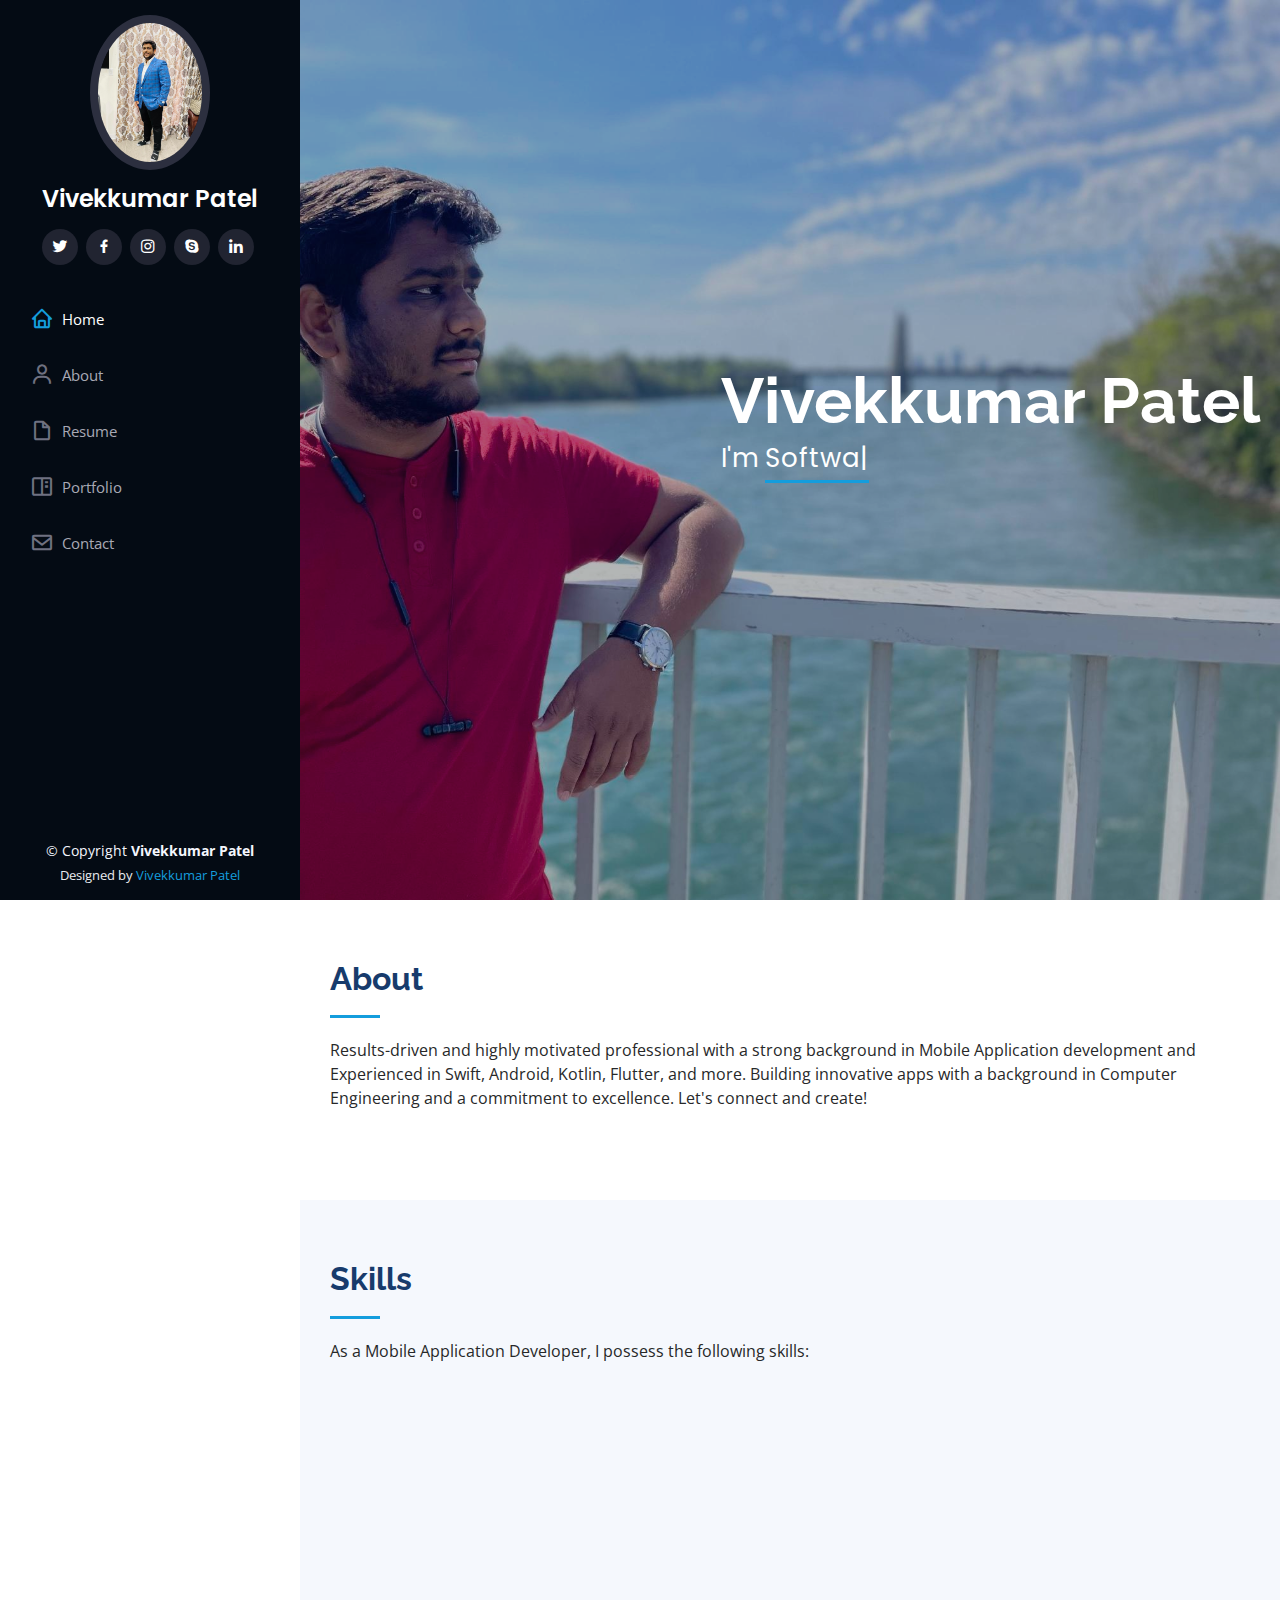
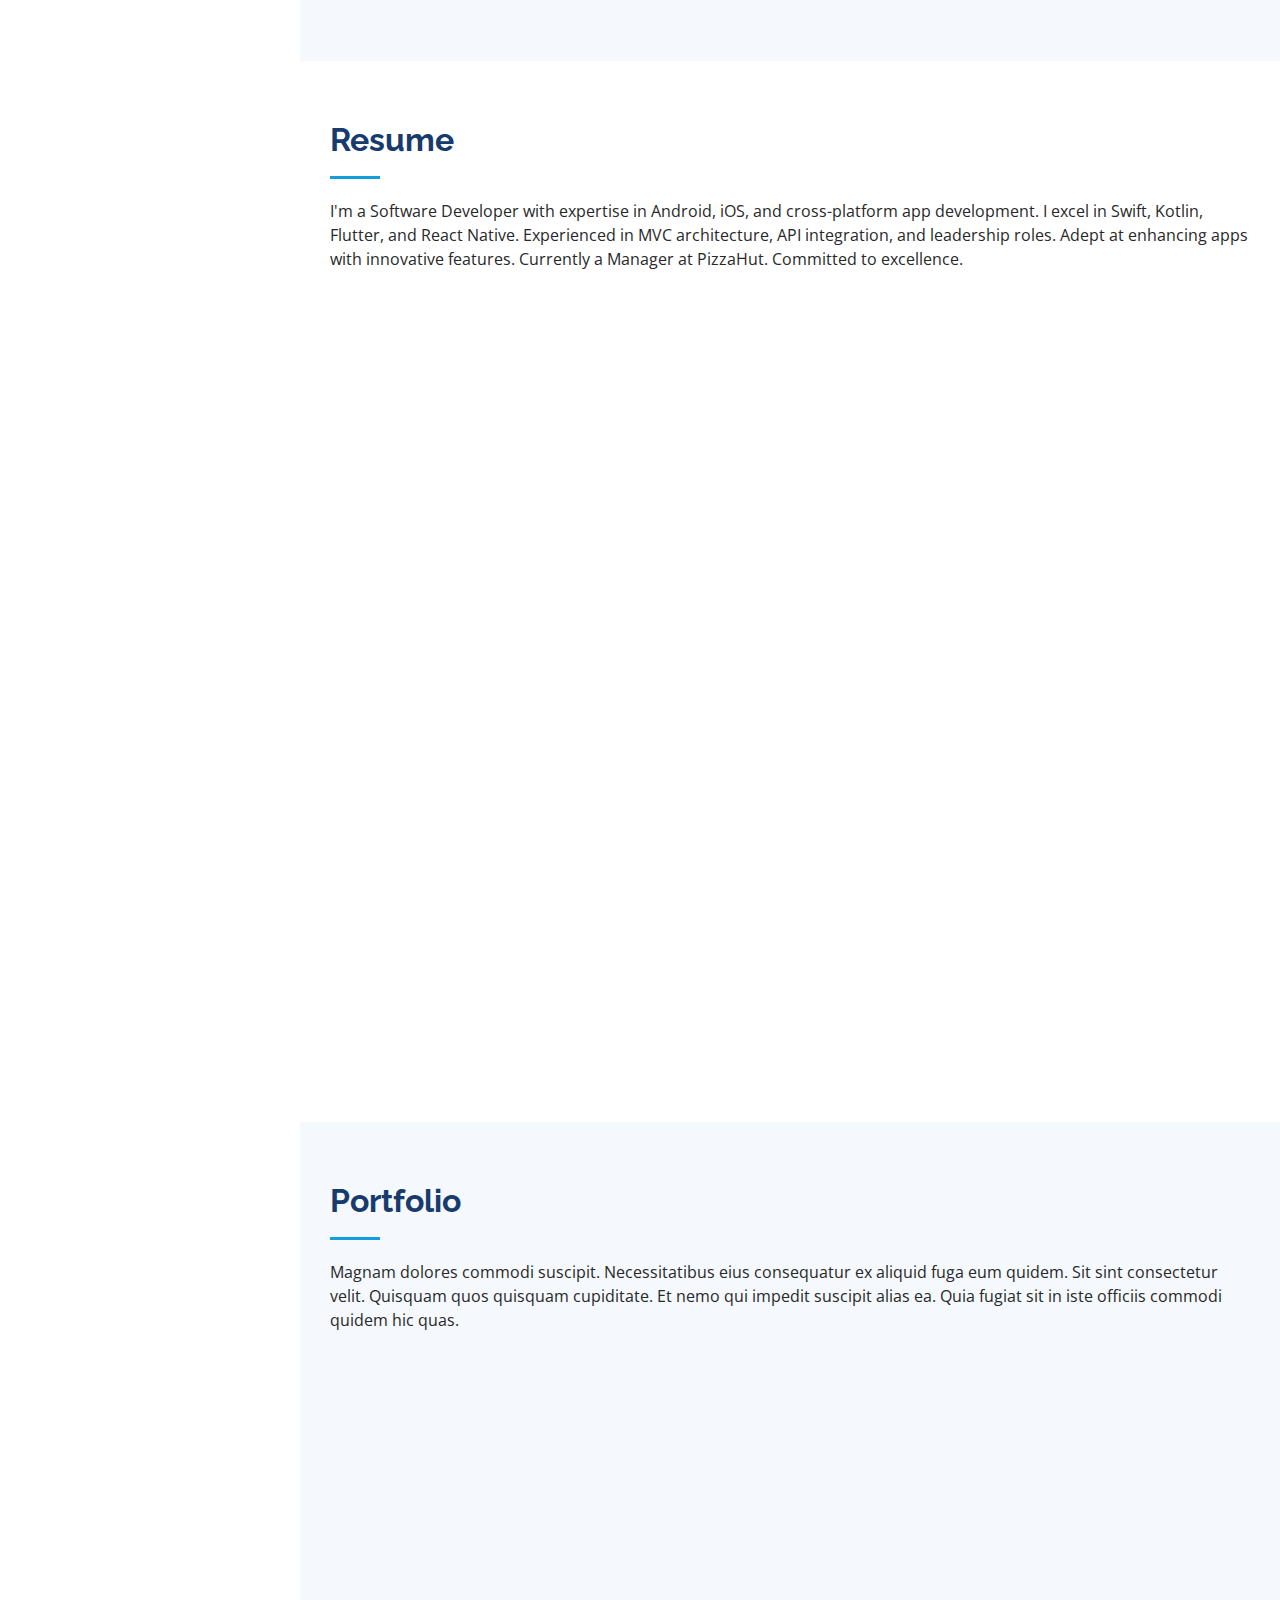
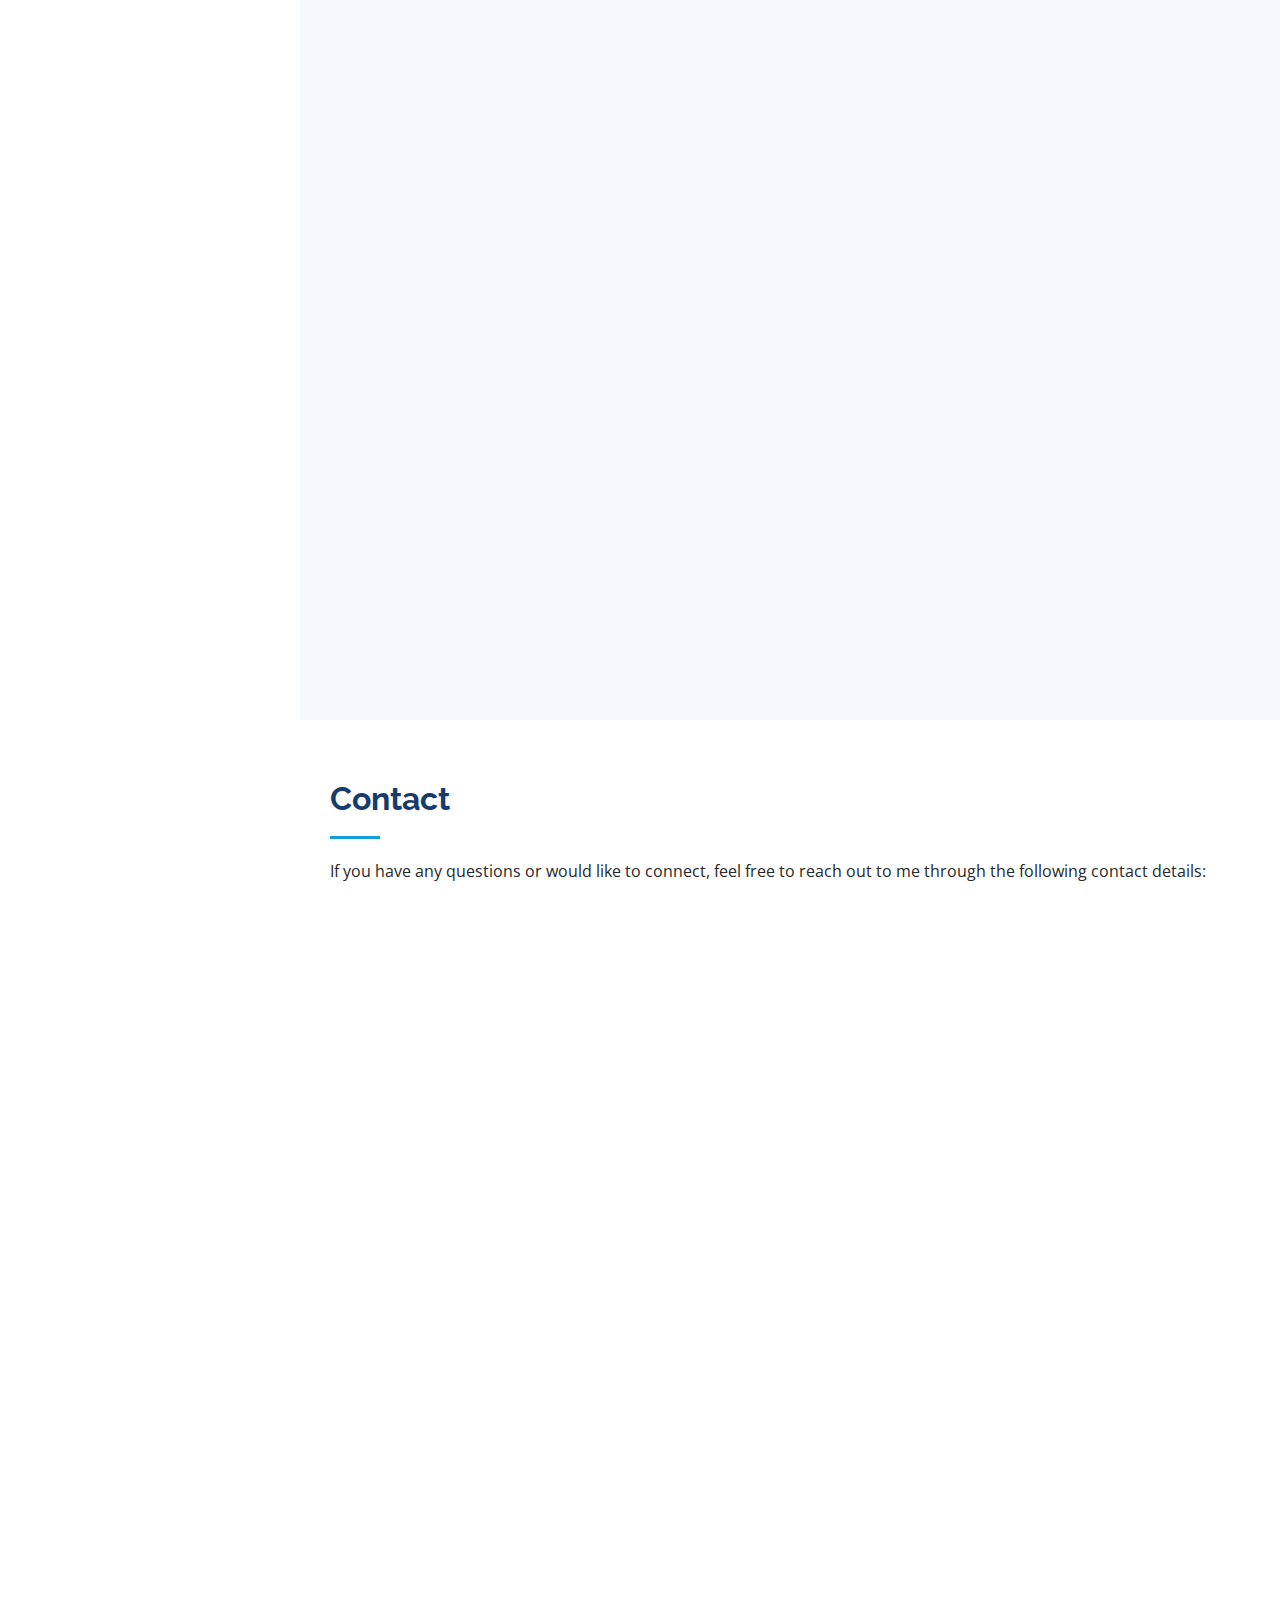
<file: index.html>
<!DOCTYPE html>
<html lang="en">

<head>
  <meta charset="utf-8">
  <meta content="width=device-width, initial-scale=1.0" name="viewport">

  <title>iPortfolio Bootstrap Template - Index</title>
  <meta content="" name="description">
  <meta content="" name="keywords">

  <!-- Favicons -->
  <link href="assets/img/favicon.png" rel="icon">
  <link href="assets/img/apple-touch-icon.png" rel="apple-touch-icon">

  <!-- Google Fonts -->
  <link href="https://fonts.googleapis.com/css?family=Open+Sans:300,300i,400,400i,600,600i,700,700i|Raleway:300,300i,400,400i,500,500i,600,600i,700,700i|Poppins:300,300i,400,400i,500,500i,600,600i,700,700i" rel="stylesheet">

  <!-- Vendor CSS Files -->
  <link href="assets/vendor/aos/aos.css" rel="stylesheet">
  <link href="assets/vendor/bootstrap/css/bootstrap.min.css" rel="stylesheet">
  <link href="assets/vendor/bootstrap-icons/bootstrap-icons.css" rel="stylesheet">
  <link href="assets/vendor/boxicons/css/boxicons.min.css" rel="stylesheet">
  <link href="assets/vendor/glightbox/css/glightbox.min.css" rel="stylesheet">
  <link href="assets/vendor/swiper/swiper-bundle.min.css" rel="stylesheet">

  <!-- Template Main CSS File -->
  <link href="assets/css/style.css" rel="stylesheet">

  <!-- =======================================================
  * Template Name: iPortfolio
  * Updated: Sep 18 2023 with Bootstrap v5.3.2
  * Template URL: https://bootstrapmade.com/iportfolio-bootstrap-portfolio-websites-template/
  * Author: BootstrapMade.com
  * License: https://bootstrapmade.com/license/
  ======================================================== -->
</head>

<body>

  <!-- ======= Mobile nav toggle button ======= -->
  <i class="bi bi-list mobile-nav-toggle d-xl-none"></i>

  <!-- ======= Header ======= -->
  <header id="header">
    <div class="d-flex flex-column">

      <div class="profile">
        <img src="assets/img/vivek3.png" alt="" class="img-fluid rounded-circle">
        <h1 class="text-light"><a href="index.html">Vivekkumar Patel</a></h1>
        <div class="social-links mt-3 text-center">
          <a href="https://twitter.com/V1V3K5P" class="twitter"><i class="bx bxl-twitter"></i></a>
          <a href="https://twitter.com/V1V3K5P" class="facebook"><i class="bx bxl-facebook"></i></a>
          <a href="https://www.instagram.com/viveksp369/?hl=en" class="instagram"><i class="bx bxl-instagram"></i></a>
          <a href="https://join.skype.com/invite/wqB1PpCxq51B" class="google-plus"><i class="bx bxl-skype"></i></a>
          <a href="https://www.linkedin.com/in/vivek-patel-3690/" class="linkedin"><i class="bx bxl-linkedin"></i></a>
        </div>
      </div>

      <nav id="navbar" class="nav-menu navbar">
        <ul>
          <li><a href="#hero" class="nav-link scrollto active"><i class="bx bx-home"></i> <span>Home</span></a></li>
          <li><a href="#about" class="nav-link scrollto"><i class="bx bx-user"></i> <span>About</span></a></li>
          <li><a href="#resume" class="nav-link scrollto"><i class="bx bx-file-blank"></i> <span>Resume</span></a></li>
          <li><a href="#portfolio" class="nav-link scrollto"><i class="bx bx-book-content"></i> <span>Portfolio</span></a></li>
          <li><a href="#contact" class="nav-link scrollto"><i class="bx bx-envelope"></i> <span>Contact</span></a></li>
        </ul>
      </nav><!-- .nav-menu -->
    </div>
  </header><!-- End Header -->

  <!-- ======= Hero Section ======= -->
  <section id="hero" class="d-flex flex-column justify-content-center align-items-end">
    <div class="hero-container" data-aos="fade-in" style="padding-right: 20px;">
      <h1>Vivekkumar Patel </h1>
      <p>I'm <span class="typed" data-typed-items="Software Developer"></span></p>
    </div>
  </section><!-- End Hero -->

  <main id="main">

    <!-- ======= About Section ======= -->
    <section id="about" class="about">
      <div class="container">

        <div class="section-title">
          <h2>About</h2>
          <p>Results-driven and highly motivated professional with a strong background in Mobile Application development and Experienced in Swift, Android, Kotlin, Flutter, and more. Building innovative apps with a background in Computer Engineering and a commitment to excellence. Let's connect and create!</p>
        </div>
      </div>
    </section><!-- End About Section -->

    

<!-- ======= Skills Section ======= -->
<section id="skills" class="skills section-bg">
  <div class="container">

    <div class="section-title">
      <h2>Skills</h2>
      <!-- Write something about skills -->
      <p>As a Mobile Application Developer, I possess the following skills:</p>
    </div>

    <div class="row skills-content">

      <div class="col-lg-6" data-aos="fade-up">

        <ul>
          <li>Swift</li>
          <li>Kotlin</li>
          <li>Android Development</li>
          <li>iOS Development</li>
          <li>Flutter</li>
          <li>Cross-Platform App Development (e.g., React Native)</li>
          <li>MVC Architecture</li>
          <li>Scrum Master</li>
        </ul>

      </div>

      <div class="col-lg-6" data-aos="fade-up">

        <ul>
          <li>Firebase</li>
          <li>HTML/CSS</li>
          <li>JavaScript</li>
          <li>Database Management</li>
          <li>API Integration</li>
          <li>Designing</li>
          <li>Google Map API</li>
          <!-- Add more skills as needed -->
        </ul>

      </div>
    </div>
  </div>
</section><!-- End Skills Section -->

    <!-- ======= Resume Section ======= -->
<section id="resume" class="resume">
  <div class="container">

    <div class="section-title">
      <h2>Resume</h2>
      <p>I'm a Software Developer with expertise in Android, iOS, and cross-platform app development. I excel in Swift, Kotlin, Flutter, and React Native. Experienced in MVC architecture, API integration, and leadership roles. Adept at enhancing apps with innovative features. Currently a Manager at PizzaHut. Committed to excellence.</p>
    </div>
    
    
    <div class="row">
      <div class="col-lg-6" data-aos="fade-up">
        <h3 class="resume-title">Summary</h3>
        <div class="resume-item pb-0">
          <h4>Vivekkumar Patel</h4>
          <!-- <p><em>Results-driven and highly motivated professional with a strong background in mobile application development. Experienced in Swift, Android, Kotlin, Flutter, and more. Building innovative apps with a commitment to excellence.</em></p> -->
          <p>Innovation-Driven: I am passionate about crafting innovative and user-centric mobile applications that make a difference. My work reflects a deep commitment to creating solutions that meet and exceed user expectations.</p>

            <p>Technical Excellence: With a background in Computer Engineering, I possess a strong technical acumen, allowing me to tackle complex challenges and translate creative ideas into tangible software solutions.</p>
            
          <p>  Leadership: Currently serving as a Manager at PizzaHut, I bring a blend of technical expertise and leadership skills to the table. I excel in leading teams, fostering collaboration, and ensuring project success.</p>
          <!-- <ul>
            <li>Montreal, Canada</li>
            <li><a href="mailto:viveksp369@gmail.com">viveksp369@gmail.com</a></li>
            <li><a href="tel:+15149132712">514-913-2712</a></li>
          </ul> -->
        </div>

        <h3 class="resume-title">Education</h3>
        <div class="resume-item">
          <a href="https://www.lasallecollege.com/business-and-technologies-school/aec-computer-programmer-analyst" target="_blank"><h4>AEC Programmer Analyst in IT</h4></a>
          <h5>01/2021 - Present</h5>
          <p><em>LaSalle College, Montreal, Canada</em></p>
        </div>
        <div class="resume-item">
         <a href="https://www.shiksha.com/university/gujarat-technological-university-ahmedabad-57789/course-b-e-in-computer-engineering-887697" target="_blank"> <h4>Bachelors of Engineering in Computer Engineering</h4></a>
          <h5>08/2015 - 05/2019</h5>
          <p><em>Gujarat Technological University, Ahmedabad, India</em></p>
        </div>
      </div>
      <div class="col-lg-6" data-aos="fade-up" data-aos-delay="100">
        <h3 class="resume-title">Work Experience</h3>
        <div class="resume-item">
          <h4>Manager</h4>
          <h5>PizzaHut</h5>
          <h5>03/2022 - Present</h5>
          <p>Contact: Monik - <a href="tel:+15142927092">514-292-7092</a></p>
        </div>
        <div class="resume-item">
          <h4>Jr. Android Developer</h4>
          <a href="https://pxelperfect.com/" target="_blank"><h5>Pxel Perfect</h5></a>
          <h5>08/2021 - 01/2022</h5>
          <p>Achievements/Tasks:</p>
          <ul>
            <li>Covid19 Android app - Flutter, MVC architecture, Google Maps API integration</li>
            <li>Dsir Android app - Native Android, MVC architecture, Wallet, Notification, etc.</li>
          </ul>
        </div>
        <div class="resume-item">
          <h4>Jr. Android Developer</h4>
         <a href="https://www.aecordigital.com/" target="_blank"> <h5>Aecor Digital</h5></a>
          <h5>08/2020 - 08/2021</h5>
          <p>Vadodara, India</p>
          <p>Achievements/Tasks:</p>
          <ul>
            <li>Fanslive Android app - Kotlin, MVC architecture, Audio video Integration, payment module</li>
            <li>Sing app - Android app - Kotlin and Flutter, MVC architecture, API Integration with audio library</li>
          </ul>
        </div>
      </div>
    </div>

  </div>
</section><!-- End Resume Section -->

    <!-- ======= Portfolio Section ======= -->
    <section id="portfolio" class="portfolio section-bg">
      <div class="container">

        <div class="section-title">
          <h2>Portfolio</h2>
          <p>Magnam dolores commodi suscipit. Necessitatibus eius consequatur ex aliquid fuga eum quidem. Sit sint consectetur velit. Quisquam quos quisquam cupiditate. Et nemo qui impedit suscipit alias ea. Quia fugiat sit in iste officiis commodi quidem hic quas.</p>
        </div>

        <div class="row" data-aos="fade-up">
          <div class="col-lg-12 d-flex justify-content-center">
            <ul id="portfolio-flters">
              <li data-filter="*" class="filter-active">Projects</li>
            </ul>
          </div>
        </div>

        <div class="row portfolio-container" data-aos="fade-up" data-aos-delay="100">

          <div class="col-lg-4 col-md-6 portfolio-item filter-app">
            <div class="portfolio-wrap square-image">
              <img src="assets/img/fanslive.webp" class="img-fluid" alt="">
              <div class="portfolio-links">
                <a href="https://www.fanslive.co.uk/" title="More Details"><i class="bx bx-link"></i></a>
              </div>
            </div>
          </div>
          

          <div class="col-lg-4 col-md-6 portfolio-item filter-web">
            <div class="portfolio-wrap">
              <img src="assets/img/fanslive.webp" class="img-fluid align-items-center" alt="" >
              <div class="portfolio-links">
                <a href="assets/img/portfolio/portfolio-2.jpg" data-gallery="portfolioGallery" class="portfolio-lightbox" title="Web 3"><i class="bx bx-plus"></i></a>
                <a href="https://www.fanslive.co.uk/" title="More Details"><i class="bx bx-link"></i></a>
              </div>
            </div>
          </div>

          <div class="col-lg-4 col-md-6 portfolio-item filter-app">
            <div class="portfolio-wrap">
              <img src="assets/img/portfolio/portfolio-3.jpg" class="img-fluid" alt="">
              <div class="portfolio-links">
                <a href="assets/img/portfolio/portfolio-3.jpg" data-gallery="portfolioGallery" class="portfolio-lightbox" title="App 2"><i class="bx bx-plus"></i></a>
                <a href="portfolio-details.html" title="More Details"><i class="bx bx-link"></i></a>
              </div>
            </div>
          </div>

          <div class="col-lg-4 col-md-6 portfolio-item filter-card">
            <div class="portfolio-wrap">
              <img src="assets/img/portfolio/portfolio-4.jpg" class="img-fluid" alt="">
              <div class="portfolio-links">
                <a href="assets/img/portfolio/portfolio-4.jpg" data-gallery="portfolioGallery" class="portfolio-lightbox" title="Card 2"><i class="bx bx-plus"></i></a>
                <a href="portfolio-details.html" title="More Details"><i class="bx bx-link"></i></a>
              </div>
            </div>
          </div>

          <div class="col-lg-4 col-md-6 portfolio-item filter-web">
            <div class="portfolio-wrap">
              <img src="assets/img/portfolio/portfolio-5.jpg" class="img-fluid" alt="">
              <div class="portfolio-links">
                <a href="assets/img/portfolio/portfolio-5.jpg" data-gallery="portfolioGallery" class="portfolio-lightbox" title="Web 2"><i class="bx bx-plus"></i></a>
                <a href="portfolio-details.html" title="More Details"><i class="bx bx-link"></i></a>
              </div>
            </div>
          </div>

          <div class="col-lg-4 col-md-6 portfolio-item filter-app">
            <div class="portfolio-wrap">
              <img src="assets/img/portfolio/portfolio-6.jpg" class="img-fluid" alt="">
              <div class="portfolio-links">
                <a href="assets/img/portfolio/portfolio-6.jpg" data-gallery="portfolioGallery" class="portfolio-lightbox" title="App 3"><i class="bx bx-plus"></i></a>
                <a href="portfolio-details.html" title="More Details"><i class="bx bx-link"></i></a>
              </div>
            </div>
          </div>

          <div class="col-lg-4 col-md-6 portfolio-item filter-card">
            <div class="portfolio-wrap">
              <img src="assets/img/portfolio/portfolio-7.jpg" class="img-fluid" alt="">
              <div class="portfolio-links">
                <a href="assets/img/portfolio/portfolio-7.jpg" data-gallery="portfolioGallery" class="portfolio-lightbox" title="Card 1"><i class="bx bx-plus"></i></a>
                <a href="portfolio-details.html" title="More Details"><i class="bx bx-link"></i></a>
              </div>
            </div>
          </div>

          <div class="col-lg-4 col-md-6 portfolio-item filter-card">
            <div class="portfolio-wrap">
              <img src="assets/img/portfolio/portfolio-8.jpg" class="img-fluid" alt="">
              <div class="portfolio-links">
                <a href="assets/img/portfolio/portfolio-8.jpg" data-gallery="portfolioGallery" class="portfolio-lightbox" title="Card 3"><i class="bx bx-plus"></i></a>
                <a href="portfolio-details.html" title="More Details"><i class="bx bx-link"></i></a>
              </div>
            </div>
          </div>

          <div class="col-lg-4 col-md-6 portfolio-item filter-web">
            <div class="portfolio-wrap">
              <img src="assets/img/portfolio/portfolio-9.jpg" class="img-fluid" alt="">
              <div class="portfolio-links">
                <a href="assets/img/portfolio/portfolio-9.jpg" data-gallery="portfolioGallery" class="portfolio-lightbox" title="Web 3"><i class="bx bx-plus"></i></a>
                <a href="portfolio-details.html" title="More Details"><i class="bx bx-link"></i></a>
              </div>
            </div>
          </div>

        </div>

      </div>
    </section><!-- End Portfolio Section -->

  
   
    <!-- ======= Contact Section ======= -->
    <section id="contact" class="contact">
      <div class="container">

        <div class="section-title">
          <h2>Contact</h2>
          <p>If you have any questions or would like to connect, feel free to reach out to me through the following contact details:</p>
        </div>

        <div class="row" data-aos="fade-in">

          <div class="col-lg-5 d-flex align-items-stretch">
            <div class="info">
              <div class="address">
                <i class="bi bi-geo-alt"></i>
                <h4>Location:</h4>
                <p>6995 Outremont,Montreal,Quebec,H3N2L3</p>
              </div>

              <div class="email">
                <i class="bi bi-envelope"></i>
                <h4>Email:</h4>
              <p>viveksp369@gmail.com</p>
              </div>

              <div class="phone">
                <i class="bi bi-phone"></i>
                <h4>Call:</h4>
                <p>+1 (514)-913-2712</p>
              </div>

              <iframe src="https://www.google.com/maps/embed?pb=!1m14!1m8!1m3!1d12097.433213460943!2d-74.0062269!3d40.7101282!3m2!1i1024!2i768!4f13.1!3m3!1m2!1s0x0%3A0xb89d1fe6bc499443!2sDowntown+Conference+Center!5e0!3m2!1smk!2sbg!4v1539943755621" frameborder="0" style="border:0; width: 100%; height: 290px;" allowfullscreen></iframe>
            </div>

          </div>

          <div class="col-lg-7 mt-5 mt-lg-0 d-flex align-items-stretch">
            <form action="forms/contact.php" method="post" role="form" class="php-email-form">
              <div class="row">
                <div class="form-group col-md-6">
                  <label for="name">Your Name</label>
                  <input type="text" name="name" class="form-control" id="name" required>
                </div>
                <div class="form-group col-md-6">
                  <label for="name">Your Email</label>
                  <input type="email" class="form-control" name="email" id="email" required>
                </div>
              </div>
              <div class="form-group">
                <label for="name">Subject</label>
                <input type="text" class="form-control" name="subject" id="subject" required>
              </div>
              <div class="form-group">
                <label for="name">Message</label>
                <textarea class="form-control" name="message" rows="10" required></textarea>
              </div>
              <div class="my-3">
                <div class="loading">Loading</div>
                <div class="error-message"></div>
                <div class="sent-message">Your message has been sent. Thank you!</div>
              </div>
              <div class="text-center"><button type="submit">Send Message</button></div>
            </form>
          </div>

        </div>

      </div>
    </section><!-- End Contact Section -->

  </main><!-- End #main -->

  <!-- ======= Footer ======= -->
  <footer id="footer">
    <div class="container">
      <div class="copyright">
        &copy; Copyright <strong><span>Vivekkumar Patel</span></strong>
      </div>
      <div class="credits">
        <!-- All the links in the footer should remain intact. -->
        <!-- You can delete the links only if you purchased the pro version. -->
        <!-- Licensing information: https://bootstrapmade.com/license/ -->
        <!-- Purchase the pro version with working PHP/AJAX contact form: https://bootstrapmade.com/iportfolio-bootstrap-portfolio-websites-template/ -->
        Designed by <a href="https://www.linkedin.com/in/vivek-patel-3690/">Vivekkumar Patel</a>
      </div>
    </div>
  </footer><!-- End  Footer -->

  <a href="#" class="back-to-top d-flex align-items-center justify-content-center"><i class="bi bi-arrow-up-short"></i></a>

  <!-- Vendor JS Files -->
  <script src="assets/vendor/purecounter/purecounter_vanilla.js"></script>
  <script src="assets/vendor/aos/aos.js"></script>
  <script src="assets/vendor/bootstrap/js/bootstrap.bundle.min.js"></script>
  <script src="assets/vendor/glightbox/js/glightbox.min.js"></script>
  <script src="assets/vendor/isotope-layout/isotope.pkgd.min.js"></script>
  <script src="assets/vendor/swiper/swiper-bundle.min.js"></script>
  <script src="assets/vendor/typed.js/typed.umd.js"></script>
  <script src="assets/vendor/waypoints/noframework.waypoints.js"></script>
  <script src="assets/vendor/php-email-form/validate.js"></script>

  <!-- Template Main JS File -->
  <script src="assets/js/main.js"></script>

</body>

</html>
</file>
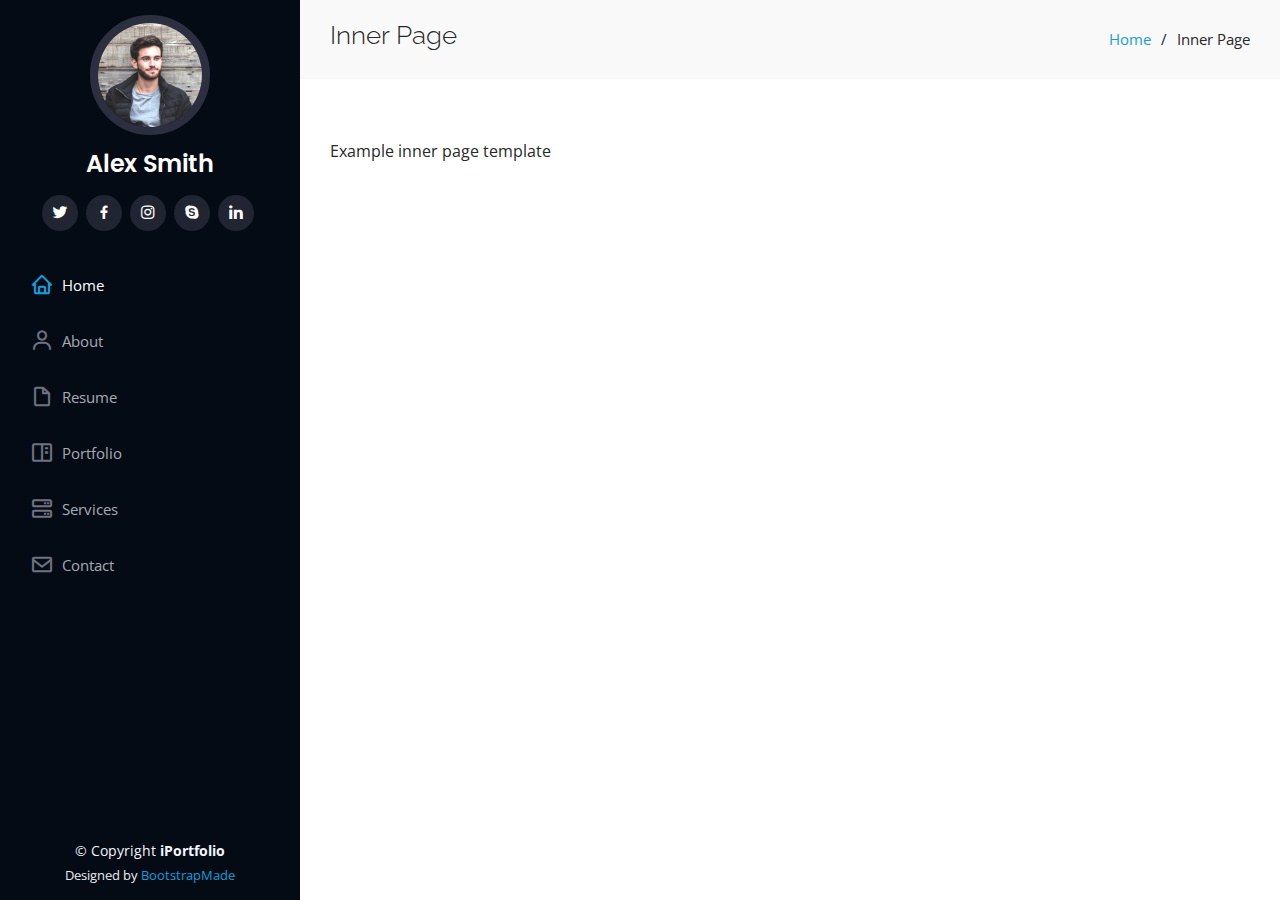
<file: inner-page.html>
<!DOCTYPE html>
<html lang="en">

<head>
  <meta charset="utf-8">
  <meta content="width=device-width, initial-scale=1.0" name="viewport">

  <title>Inner Page - iPortfolio Bootstrap Template</title>
  <meta content="" name="description">
  <meta content="" name="keywords">

  <!-- Favicons -->
  <link href="assets/img/favicon.png" rel="icon">
  <link href="assets/img/apple-touch-icon.png" rel="apple-touch-icon">

  <!-- Google Fonts -->
  <link href="https://fonts.googleapis.com/css?family=Open+Sans:300,300i,400,400i,600,600i,700,700i|Raleway:300,300i,400,400i,500,500i,600,600i,700,700i|Poppins:300,300i,400,400i,500,500i,600,600i,700,700i" rel="stylesheet">

  <!-- Vendor CSS Files -->
  <link href="assets/vendor/aos/aos.css" rel="stylesheet">
  <link href="assets/vendor/bootstrap/css/bootstrap.min.css" rel="stylesheet">
  <link href="assets/vendor/bootstrap-icons/bootstrap-icons.css" rel="stylesheet">
  <link href="assets/vendor/boxicons/css/boxicons.min.css" rel="stylesheet">
  <link href="assets/vendor/glightbox/css/glightbox.min.css" rel="stylesheet">
  <link href="assets/vendor/swiper/swiper-bundle.min.css" rel="stylesheet">

  <!-- Template Main CSS File -->
  <link href="assets/css/style.css" rel="stylesheet">

  <!-- =======================================================
  * Template Name: iPortfolio
  * Updated: Sep 18 2023 with Bootstrap v5.3.2
  * Template URL: https://bootstrapmade.com/iportfolio-bootstrap-portfolio-websites-template/
  * Author: BootstrapMade.com
  * License: https://bootstrapmade.com/license/
  ======================================================== -->
</head>

<body>

  <!-- ======= Mobile nav toggle button ======= -->
  <i class="bi bi-list mobile-nav-toggle d-xl-none"></i>

  <!-- ======= Header ======= -->
  <header id="header">
    <div class="d-flex flex-column">

      <div class="profile">
        <img src="assets/img/profile-img.jpg" alt="" class="img-fluid rounded-circle">
        <h1 class="text-light"><a href="index.html">Alex Smith</a></h1>
        <div class="social-links mt-3 text-center">
          <a href="#" class="twitter"><i class="bx bxl-twitter"></i></a>
          <a href="#" class="facebook"><i class="bx bxl-facebook"></i></a>
          <a href="#" class="instagram"><i class="bx bxl-instagram"></i></a>
          <a href="#" class="google-plus"><i class="bx bxl-skype"></i></a>
          <a href="#" class="linkedin"><i class="bx bxl-linkedin"></i></a>
        </div>
      </div>

      <nav id="navbar" class="nav-menu navbar">
        <ul>
          <li><a href="#hero" class="nav-link scrollto active"><i class="bx bx-home"></i> <span>Home</span></a></li>
          <li><a href="#about" class="nav-link scrollto"><i class="bx bx-user"></i> <span>About</span></a></li>
          <li><a href="#resume" class="nav-link scrollto"><i class="bx bx-file-blank"></i> <span>Resume</span></a></li>
          <li><a href="#portfolio" class="nav-link scrollto"><i class="bx bx-book-content"></i> <span>Portfolio</span></a></li>
          <li><a href="#services" class="nav-link scrollto"><i class="bx bx-server"></i> <span>Services</span></a></li>
          <li><a href="#contact" class="nav-link scrollto"><i class="bx bx-envelope"></i> <span>Contact</span></a></li>
        </ul>
      </nav><!-- .nav-menu -->
    </div>
  </header><!-- End Header -->

  <main id="main">

    <!-- ======= Breadcrumbs ======= -->
    <section class="breadcrumbs">
      <div class="container">

        <div class="d-flex justify-content-between align-items-center">
          <h2>Inner Page</h2>
          <ol>
            <li><a href="index.html">Home</a></li>
            <li>Inner Page</li>
          </ol>
        </div>

      </div>
    </section><!-- End Breadcrumbs -->

    <section class="inner-page">
      <div class="container">
        <p>
          Example inner page template
        </p>
      </div>
    </section>

  </main><!-- End #main -->

  <!-- ======= Footer ======= -->
  <footer id="footer">
    <div class="container">
      <div class="copyright">
        &copy; Copyright <strong><span>iPortfolio</span></strong>
      </div>
      <div class="credits">
        <!-- All the links in the footer should remain intact. -->
        <!-- You can delete the links only if you purchased the pro version. -->
        <!-- Licensing information: https://bootstrapmade.com/license/ -->
        <!-- Purchase the pro version with working PHP/AJAX contact form: https://bootstrapmade.com/iportfolio-bootstrap-portfolio-websites-template/ -->
        Designed by <a href="https://bootstrapmade.com/">BootstrapMade</a>
      </div>
    </div>
  </footer><!-- End  Footer -->

  <a href="#" class="back-to-top d-flex align-items-center justify-content-center"><i class="bi bi-arrow-up-short"></i></a>

  <!-- Vendor JS Files -->
  <script src="assets/vendor/purecounter/purecounter_vanilla.js"></script>
  <script src="assets/vendor/aos/aos.js"></script>
  <script src="assets/vendor/bootstrap/js/bootstrap.bundle.min.js"></script>
  <script src="assets/vendor/glightbox/js/glightbox.min.js"></script>
  <script src="assets/vendor/isotope-layout/isotope.pkgd.min.js"></script>
  <script src="assets/vendor/swiper/swiper-bundle.min.js"></script>
  <script src="assets/vendor/typed.js/typed.umd.js"></script>
  <script src="assets/vendor/waypoints/noframework.waypoints.js"></script>
  <script src="assets/vendor/php-email-form/validate.js"></script>

  <!-- Template Main JS File -->
  <script src="assets/js/main.js"></script>

</body>

</html>
</file>
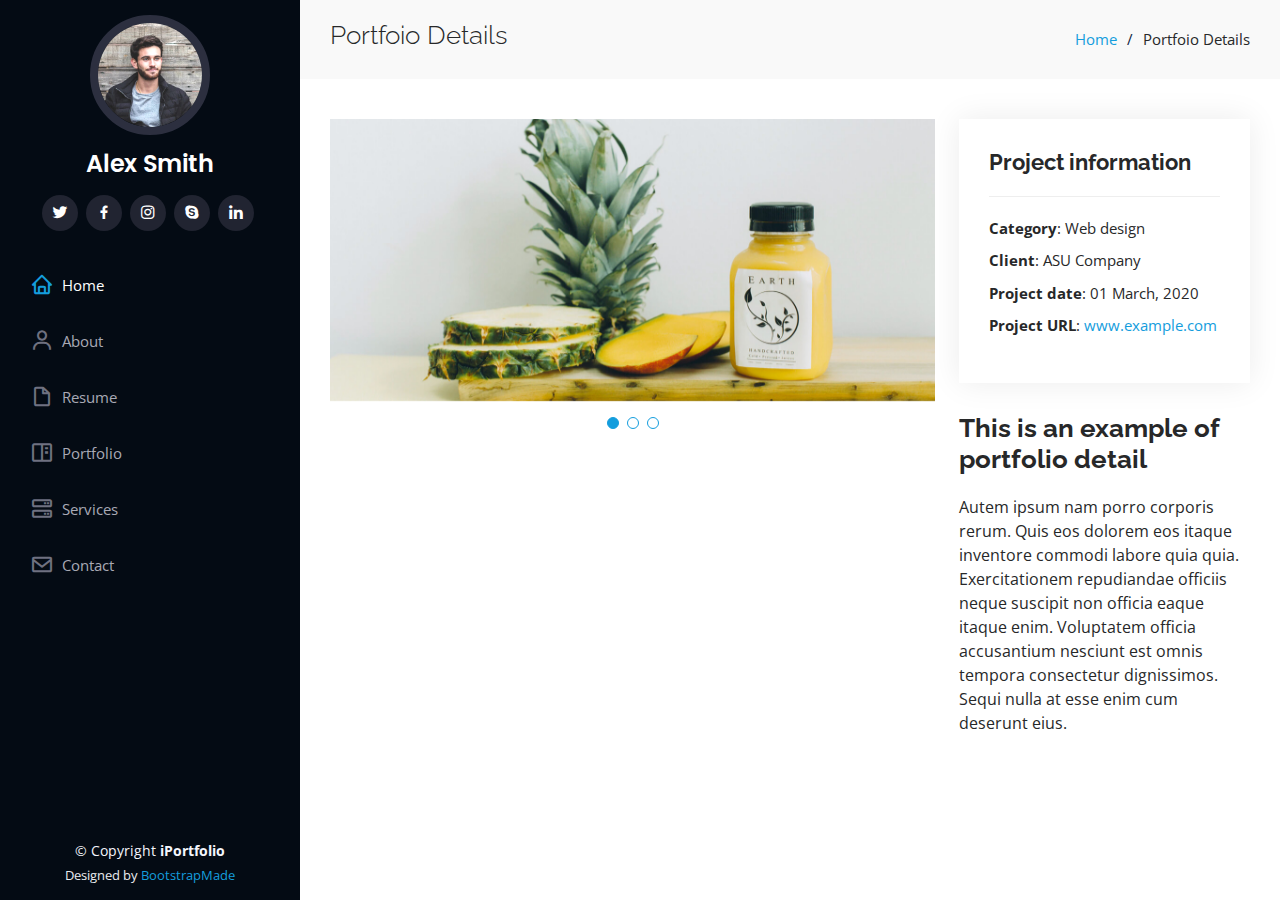
<file: portfolio-details.html>
<!DOCTYPE html>
<html lang="en">

<head>
  <meta charset="utf-8">
  <meta content="width=device-width, initial-scale=1.0" name="viewport">

  <title>Portfolio Details - iPortfolio Bootstrap Template</title>
  <meta content="" name="description">
  <meta content="" name="keywords">

  <!-- Favicons -->
  <link href="assets/img/favicon.png" rel="icon">
  <link href="assets/img/apple-touch-icon.png" rel="apple-touch-icon">

  <!-- Google Fonts -->
  <link href="https://fonts.googleapis.com/css?family=Open+Sans:300,300i,400,400i,600,600i,700,700i|Raleway:300,300i,400,400i,500,500i,600,600i,700,700i|Poppins:300,300i,400,400i,500,500i,600,600i,700,700i" rel="stylesheet">

  <!-- Vendor CSS Files -->
  <link href="assets/vendor/aos/aos.css" rel="stylesheet">
  <link href="assets/vendor/bootstrap/css/bootstrap.min.css" rel="stylesheet">
  <link href="assets/vendor/bootstrap-icons/bootstrap-icons.css" rel="stylesheet">
  <link href="assets/vendor/boxicons/css/boxicons.min.css" rel="stylesheet">
  <link href="assets/vendor/glightbox/css/glightbox.min.css" rel="stylesheet">
  <link href="assets/vendor/swiper/swiper-bundle.min.css" rel="stylesheet">

  <!-- Template Main CSS File -->
  <link href="assets/css/style.css" rel="stylesheet">

  <!-- =======================================================
  * Template Name: iPortfolio
  * Updated: Sep 18 2023 with Bootstrap v5.3.2
  * Template URL: https://bootstrapmade.com/iportfolio-bootstrap-portfolio-websites-template/
  * Author: BootstrapMade.com
  * License: https://bootstrapmade.com/license/
  ======================================================== -->
</head>

<body>

  <!-- ======= Mobile nav toggle button ======= -->
  <i class="bi bi-list mobile-nav-toggle d-xl-none"></i>

  <!-- ======= Header ======= -->
  <header id="header">
    <div class="d-flex flex-column">

      <div class="profile">
        <img src="assets/img/profile-img.jpg" alt="" class="img-fluid rounded-circle">
        <h1 class="text-light"><a href="index.html">Alex Smith</a></h1>
        <div class="social-links mt-3 text-center">
          <a href="#" class="twitter"><i class="bx bxl-twitter"></i></a>
          <a href="#" class="facebook"><i class="bx bxl-facebook"></i></a>
          <a href="#" class="instagram"><i class="bx bxl-instagram"></i></a>
          <a href="#" class="google-plus"><i class="bx bxl-skype"></i></a>
          <a href="#" class="linkedin"><i class="bx bxl-linkedin"></i></a>
        </div>
      </div>

      <nav id="navbar" class="nav-menu navbar">
        <ul>
          <li><a href="#hero" class="nav-link scrollto active"><i class="bx bx-home"></i> <span>Home</span></a></li>
          <li><a href="#about" class="nav-link scrollto"><i class="bx bx-user"></i> <span>About</span></a></li>
          <li><a href="#resume" class="nav-link scrollto"><i class="bx bx-file-blank"></i> <span>Resume</span></a></li>
          <li><a href="#portfolio" class="nav-link scrollto"><i class="bx bx-book-content"></i> <span>Portfolio</span></a></li>
          <li><a href="#services" class="nav-link scrollto"><i class="bx bx-server"></i> <span>Services</span></a></li>
          <li><a href="#contact" class="nav-link scrollto"><i class="bx bx-envelope"></i> <span>Contact</span></a></li>
        </ul>
      </nav><!-- .nav-menu -->
    </div>
  </header><!-- End Header -->

  <main id="main">

    <!-- ======= Breadcrumbs ======= -->
    <section id="breadcrumbs" class="breadcrumbs">
      <div class="container">

        <div class="d-flex justify-content-between align-items-center">
          <h2>Portfoio Details</h2>
          <ol>
            <li><a href="index.html">Home</a></li>
            <li>Portfoio Details</li>
          </ol>
        </div>

      </div>
    </section><!-- End Breadcrumbs -->

    <!-- ======= Portfolio Details Section ======= -->
    <section id="portfolio-details" class="portfolio-details">
      <div class="container">

        <div class="row gy-4">

          <div class="col-lg-8">
            <div class="portfolio-details-slider swiper">
              <div class="swiper-wrapper align-items-center">

                <div class="swiper-slide">
                  <img src="assets/img/portfolio/portfolio-details-1.jpg" alt="">
                </div>

                <div class="swiper-slide">
                  <img src="assets/img/portfolio/portfolio-details-2.jpg" alt="">
                </div>

                <div class="swiper-slide">
                  <img src="assets/img/portfolio/portfolio-details-3.jpg" alt="">
                </div>

              </div>
              <div class="swiper-pagination"></div>
            </div>
          </div>

          <div class="col-lg-4">
            <div class="portfolio-info">
              <h3>Project information</h3>
              <ul>
                <li><strong>Category</strong>: Web design</li>
                <li><strong>Client</strong>: ASU Company</li>
                <li><strong>Project date</strong>: 01 March, 2020</li>
                <li><strong>Project URL</strong>: <a href="#">www.example.com</a></li>
              </ul>
            </div>
            <div class="portfolio-description">
              <h2>This is an example of portfolio detail</h2>
              <p>
                Autem ipsum nam porro corporis rerum. Quis eos dolorem eos itaque inventore commodi labore quia quia. Exercitationem repudiandae officiis neque suscipit non officia eaque itaque enim. Voluptatem officia accusantium nesciunt est omnis tempora consectetur dignissimos. Sequi nulla at esse enim cum deserunt eius.
              </p>
            </div>
          </div>

        </div>

      </div>
    </section><!-- End Portfolio Details Section -->

  </main><!-- End #main -->

  <!-- ======= Footer ======= -->
  <footer id="footer">
    <div class="container">
      <div class="copyright">
        &copy; Copyright <strong><span>iPortfolio</span></strong>
      </div>
      <div class="credits">
        <!-- All the links in the footer should remain intact. -->
        <!-- You can delete the links only if you purchased the pro version. -->
        <!-- Licensing information: https://bootstrapmade.com/license/ -->
        <!-- Purchase the pro version with working PHP/AJAX contact form: https://bootstrapmade.com/iportfolio-bootstrap-portfolio-websites-template/ -->
        Designed by <a href="https://bootstrapmade.com/">BootstrapMade</a>
      </div>
    </div>
  </footer><!-- End  Footer -->

  <a href="#" class="back-to-top d-flex align-items-center justify-content-center"><i class="bi bi-arrow-up-short"></i></a>

  <!-- Vendor JS Files -->
  <script src="assets/vendor/purecounter/purecounter_vanilla.js"></script>
  <script src="assets/vendor/aos/aos.js"></script>
  <script src="assets/vendor/bootstrap/js/bootstrap.bundle.min.js"></script>
  <script src="assets/vendor/glightbox/js/glightbox.min.js"></script>
  <script src="assets/vendor/isotope-layout/isotope.pkgd.min.js"></script>
  <script src="assets/vendor/swiper/swiper-bundle.min.js"></script>
  <script src="assets/vendor/typed.js/typed.umd.js"></script>
  <script src="assets/vendor/waypoints/noframework.waypoints.js"></script>
  <script src="assets/vendor/php-email-form/validate.js"></script>

  <!-- Template Main JS File -->
  <script src="assets/js/main.js"></script>

</body>

</html>
</file>
<file: assets/css/style.css>
/**
* Template Name: iPortfolio
* Updated: Sep 18 2023 with Bootstrap v5.3.2
* Template URL: https://bootstrapmade.com/iportfolio-bootstrap-portfolio-websites-template/
* Author: BootstrapMade.com
* License: https://bootstrapmade.com/license/
*/

/*--------------------------------------------------------------
# General
--------------------------------------------------------------*/
body {
  font-family: "Open Sans", sans-serif;
  color: #272829;
}

a {
  color: #149ddd;
  text-decoration: none;
}

a:hover {
  color: #37b3ed;
  text-decoration: none;
}

h1,
h2,
h3,
h4,
h5,
h6 {
  font-family: "Raleway", sans-serif;
}

/*--------------------------------------------------------------
# Back to top button
--------------------------------------------------------------*/
.back-to-top {
  position: fixed;
  visibility: hidden;
  opacity: 0;
  right: 15px;
  bottom: 15px;
  z-index: 996;
  background: #149ddd;
  width: 40px;
  height: 40px;
  border-radius: 50px;
  transition: all 0.4s;
}

.back-to-top i {
  font-size: 28px;
  color: #fff;
  line-height: 0;
}

.back-to-top:hover {
  background: #2eafec;
  color: #fff;
}

.back-to-top.active {
  visibility: visible;
  opacity: 1;
}

/*--------------------------------------------------------------
# Header
--------------------------------------------------------------*/
#header {
  position: fixed;
  top: 0;
  left: 0;
  bottom: 0;
  width: 300px;
  transition: all ease-in-out 0.5s;
  z-index: 9997;
  transition: all 0.5s;
  padding: 0 15px;
  background: #040b14;
  overflow-y: auto;
}

#header .profile img {
  margin: 15px auto;
  display: block;
  width: 120px;
  border: 8px solid #2c2f3f;
}

#header .profile h1 {
  font-size: 24px;
  margin: 0;
  padding: 0;
  font-weight: 600;
  -moz-text-align-last: center;
  text-align-last: center;
  font-family: "Poppins", sans-serif;
}

#header .profile h1 a,
#header .profile h1 a:hover {
  color: #fff;
  text-decoration: none;
}

#header .profile .social-links a {
  font-size: 18px;
  display: inline-block;
  background: #212431;
  color: #fff;
  line-height: 1;
  padding: 8px 0;
  margin-right: 4px;
  border-radius: 50%;
  text-align: center;
  width: 36px;
  height: 36px;
  transition: 0.3s;
}

#header .profile .social-links a:hover {
  background: #149ddd;
  color: #fff;
  text-decoration: none;
}

#main {
  margin-left: 300px;
}

.container,
.container-fluid {
  padding-left: 30px;
  padding-right: 30px;
}

@media (max-width: 1199px) {
  #header {
    left: -300px;
  }

  #main {
    margin-left: 0;
  }

  .container,
  .container-fluid {
    padding-left: 12px;
    padding-right: 12px;
  }
}

/*--------------------------------------------------------------
# Navigation Menu
--------------------------------------------------------------*/
/* Desktop Navigation */
.nav-menu {
  padding: 30px 0 0 0;
}

.nav-menu * {
  margin: 0;
  padding: 0;
  list-style: none;
}

.nav-menu>ul>li {
  position: relative;
  white-space: nowrap;
}

.nav-menu a,
.nav-menu a:focus {
  display: flex;
  align-items: center;
  color: #a8a9b4;
  padding: 12px 15px;
  margin-bottom: 8px;
  transition: 0.3s;
  font-size: 15px;
}

.nav-menu a i,
.nav-menu a:focus i {
  font-size: 24px;
  padding-right: 8px;
  color: #6f7180;
}

.nav-menu a:hover,
.nav-menu .active,
.nav-menu .active:focus,
.nav-menu li:hover>a {
  text-decoration: none;
  color: #fff;
}

.nav-menu a:hover i,
.nav-menu .active i,
.nav-menu .active:focus i,
.nav-menu li:hover>a i {
  color: #149ddd;
}

/* Mobile Navigation */
.mobile-nav-toggle {
  position: fixed;
  right: 15px;
  top: 15px;
  z-index: 9998;
  border: 0;
  font-size: 24px;
  transition: all 0.4s;
  outline: none !important;
  background-color: #149ddd;
  color: #fff;
  width: 40px;
  height: 40px;
  display: inline-flex;
  align-items: center;
  justify-content: center;
  line-height: 0;
  border-radius: 50px;
  cursor: pointer;
}

.mobile-nav-active {
  overflow: hidden;
}

.mobile-nav-active #header {
  left: 0;
}

/*--------------------------------------------------------------
# Hero Section
--------------------------------------------------------------*/
#hero {
  width: 100%;
  height: 100vh;
  background: url("../img/vivek1.png") top center;
  background-size: cover;
}

#hero:before {
  content: "";
  background: rgba(5, 13, 24, 0.3);
  position: absolute;
  bottom: 0;
  top: 0;
  left: 0;
  right: 0;
  z-index: 1;
}

#hero .hero-container {
  position: relative;
  z-index: 2;
  min-width: 300px;
}

#hero h1 {
  margin: 0 0 10px 0;
  font-size: 64px;
  font-weight: 700;
  line-height: 56px;
  color: #fff;
}

#hero p {
  color: #fff;
  margin-bottom: 50px;
  font-size: 26px;
  font-family: "Poppins", sans-serif;
}

#hero p span {
  color: #fff;
  padding-bottom: 4px;
  letter-spacing: 1px;
  border-bottom: 3px solid #149ddd;
}

@media (min-width: 1024px) {
  #hero {
    background-attachment: fixed;
  }
}

@media (max-width: 768px) {
  #hero h1 {
    font-size: 28px;
    line-height: 36px;
  }

  #hero h2 {
    font-size: 18px;
    line-height: 24px;
    margin-bottom: 30px;
  }
}

/*--------------------------------------------------------------
# Sections General
--------------------------------------------------------------*/
section {
  padding: 60px 0;
  overflow: hidden;
}

.section-bg {
  background: #f5f8fd;
}

.section-title {
  padding-bottom: 30px;
}

.section-title h2 {
  font-size: 32px;
  font-weight: bold;
  margin-bottom: 20px;
  padding-bottom: 20px;
  position: relative;
  color: #173b6c;
}

.section-title h2::after {
  content: "";
  position: absolute;
  display: block;
  width: 50px;
  height: 3px;
  background: #149ddd;
  bottom: 0;
  left: 0;
}

.section-title p {
  margin-bottom: 0;
}

/*--------------------------------------------------------------
# About
--------------------------------------------------------------*/
.about .content h3 {
  font-weight: 700;
  font-size: 26px;
  color: #173b6c;
}

.about .content ul {
  list-style: none;
  padding: 0;
}

.about .content ul li {
  margin-bottom: 20px;
  display: flex;
  align-items: center;
}

.about .content ul strong {
  margin-right: 10px;
}

.about .content ul i {
  font-size: 16px;
  margin-right: 5px;
  color: #149ddd;
  line-height: 0;
}

.about .content p:last-child {
  margin-bottom: 0;
}

/*--------------------------------------------------------------
# Facts
--------------------------------------------------------------*/
.facts {
  padding-bottom: 30px;
}

.facts .count-box {
  padding: 30px;
  width: 100%;
}

.facts .count-box i {
  display: block;
  font-size: 44px;
  color: #149ddd;
  float: left;
  line-height: 0;
}

.facts .count-box span {
  font-size: 48px;
  line-height: 40px;
  display: block;
  font-weight: 700;
  color: #050d18;
  margin-left: 60px;
}

.facts .count-box p {
  padding: 15px 0 0 0;
  margin: 0 0 0 60px;
  font-family: "Raleway", sans-serif;
  font-size: 14px;
  color: #122f57;
}

.facts .count-box a {
  font-weight: 600;
  display: block;
  margin-top: 20px;
  color: #122f57;
  font-size: 15px;
  font-family: "Poppins", sans-serif;
  transition: ease-in-out 0.3s;
}

.facts .count-box a:hover {
  color: #1f5297;
}

/*--------------------------------------------------------------
# Akills
--------------------------------------------------------------*/
.skills .progress {
  height: 60px;
  display: block;
  background: none;
  border-radius: 0;
}

.skills .progress .skill {
  padding: 0;
  margin: 0 0 6px 0;
  text-transform: uppercase;
  display: block;
  font-weight: 600;
  font-family: "Poppins", sans-serif;
  color: #050d18;
}

.skills .progress .skill .val {
  float: right;
  font-style: normal;
}

.skills .progress-bar-wrap {
  background: #dce8f8;
  height: 10px;
}

.skills .progress-bar {
  width: 1px;
  height: 10px;
  transition: 0.9s;
  background-color: #149ddd;
}

/*--------------------------------------------------------------
# Resume
--------------------------------------------------------------*/
.resume .resume-title {
  font-size: 26px;
  font-weight: 700;
  margin-top: 20px;
  margin-bottom: 20px;
  color: #050d18;
}

.resume .resume-item {
  padding: 0 0 20px 20px;
  margin-top: -2px;
  border-left: 2px solid #1f5297;
  position: relative;
}

.resume .resume-item h4 {
  line-height: 18px;
  font-size: 18px;
  font-weight: 600;
  text-transform: uppercase;
  font-family: "Poppins", sans-serif;
  color: #050d18;
  margin-bottom: 10px;
}

.resume .resume-item h5 {
  font-size: 16px;
  background: #e4edf9;
  padding: 5px 15px;
  display: inline-block;
  font-weight: 600;
  margin-bottom: 10px;
}

.resume .resume-item ul {
  padding-left: 20px;
}

.resume .resume-item ul li {
  padding-bottom: 10px;
}

.resume .resume-item:last-child {
  padding-bottom: 0;
}

.resume .resume-item::before {
  content: "";
  position: absolute;
  width: 16px;
  height: 16px;
  border-radius: 50px;
  left: -9px;
  top: 0;
  background: #fff;
  border: 2px solid #1f5297;
}

/*--------------------------------------------------------------
# Portfolio
--------------------------------------------------------------*/
.portfolio .portfolio-item {
  margin-bottom: 30px;
}

.portfolio #portfolio-flters {
  padding: 0;
  margin: 0 auto 35px auto;
  list-style: none;
  text-align: center;
  background: #fff;
  border-radius: 50px;
  padding: 2px 15px;
}

.portfolio #portfolio-flters li {
  cursor: pointer;
  display: inline-block;
  padding: 10px 15px 8px 15px;
  font-size: 14px;
  font-weight: 600;
  line-height: 1;
  text-transform: uppercase;
  color: #272829;
  margin-bottom: 5px;
  transition: all 0.3s ease-in-out;
}

.portfolio #portfolio-flters li:hover,
.portfolio #portfolio-flters li.filter-active {
  color: #149ddd;
}

.portfolio #portfolio-flters li:last-child {
  margin-right: 0;
}

.portfolio .portfolio-wrap {
  transition: 0.3s;
  position: relative;
  overflow: hidden;
  z-index: 1;
}

.portfolio .portfolio-wrap::before {
  content: "";
  background: rgba(255, 255, 255, 0.5);
  position: absolute;
  left: 0;
  right: 0;
  top: 0;
  bottom: 0;
  transition: all ease-in-out 0.3s;
  z-index: 2;
  opacity: 0;
}

.portfolio .portfolio-wrap .portfolio-links {
  opacity: 1;
  left: 0;
  right: 0;
  bottom: -60px;
  z-index: 3;
  position: absolute;
  transition: all ease-in-out 0.3s;
  display: flex;
  justify-content: center;
}

.portfolio .portfolio-wrap .portfolio-links a {
  color: #fff;
  font-size: 28px;
  text-align: center;
  background: rgba(20, 157, 221, 0.75);
  transition: 0.3s;
  width: 50%;
}

.portfolio .portfolio-wrap .portfolio-links a:hover {
  background: rgba(20, 157, 221, 0.95);
}

.portfolio .portfolio-wrap .portfolio-links a+a {
  border-left: 1px solid #37b3ed;
}

.portfolio .portfolio-wrap:hover::before {
  top: 0;
  left: 0;
  right: 0;
  bottom: 0;
  opacity: 1;
}

.portfolio .portfolio-wrap:hover .portfolio-links {
  opacity: 1;
  bottom: 0;
}

/*--------------------------------------------------------------
# Portfolio Details
--------------------------------------------------------------*/
.portfolio-details {
  padding-top: 40px;
}

.portfolio-details .portfolio-details-slider img {
  width: 100%;
}

.portfolio-details .portfolio-details-slider .swiper-pagination {
  margin-top: 20px;
  position: relative;
}

.portfolio-details .portfolio-details-slider .swiper-pagination .swiper-pagination-bullet {
  width: 12px;
  height: 12px;
  background-color: #fff;
  opacity: 1;
  border: 1px solid #149ddd;
}

.portfolio-details .portfolio-details-slider .swiper-pagination .swiper-pagination-bullet-active {
  background-color: #149ddd;
}

.portfolio-details .portfolio-info {
  padding: 30px;
  box-shadow: 0px 0 30px rgba(5, 13, 24, 0.08);
}

.portfolio-details .portfolio-info h3 {
  font-size: 22px;
  font-weight: 700;
  margin-bottom: 20px;
  padding-bottom: 20px;
  border-bottom: 1px solid #eee;
}

.portfolio-details .portfolio-info ul {
  list-style: none;
  padding: 0;
  font-size: 15px;
}

.portfolio-details .portfolio-info ul li+li {
  margin-top: 10px;
}

.portfolio-details .portfolio-description {
  padding-top: 30px;
}

.portfolio-details .portfolio-description h2 {
  font-size: 26px;
  font-weight: 700;
  margin-bottom: 20px;
}

.portfolio-details .portfolio-description p {
  padding: 0;
}

/*--------------------------------------------------------------
# Services
--------------------------------------------------------------*/
.services .icon-box {
  margin-bottom: 20px;
}

.services .icon {
  float: left;
  display: flex;
  align-items: center;
  justify-content: center;
  width: 54px;
  height: 54px;
  background: #149ddd;
  border-radius: 50%;
  transition: 0.5s;
  border: 1px solid #149ddd;
}

.services .icon i {
  color: #fff;
  font-size: 24px;
  line-height: 0;
}

.services .icon-box:hover .icon {
  background: #fff;
}

.services .icon-box:hover .icon i {
  color: #149ddd;
}

.services .title {
  margin-left: 80px;
  font-weight: 700;
  margin-bottom: 15px;
  font-size: 18px;
}

.services .title a {
  color: #343a40;
}

.services .title a:hover {
  color: #149ddd;
}

.services .description {
  margin-left: 80px;
  line-height: 24px;
  font-size: 14px;
}

/*--------------------------------------------------------------
# Testimonials
--------------------------------------------------------------*/
.testimonials .testimonials-carousel,
.testimonials .testimonials-slider {
  overflow: hidden;
}

.testimonials .testimonial-item {
  box-sizing: content-box;
  text-align: center;
  min-height: 320px;
}

.testimonials .testimonial-item .testimonial-img {
  width: 90px;
  border-radius: 50%;
  margin: 0 auto;
}

.testimonials .testimonial-item h3 {
  font-size: 18px;
  font-weight: bold;
  margin: 10px 0 5px 0;
  color: #111;
}

.testimonials .testimonial-item h4 {
  font-size: 14px;
  color: #999;
  margin: 0;
}

.testimonials .testimonial-item .quote-icon-left,
.testimonials .testimonial-item .quote-icon-right {
  color: #c3e8fa;
  font-size: 26px;
}

.testimonials .testimonial-item .quote-icon-left {
  display: inline-block;
  left: -5px;
  position: relative;
}

.testimonials .testimonial-item .quote-icon-right {
  display: inline-block;
  right: -5px;
  position: relative;
  top: 10px;
}

.testimonials .testimonial-item p {
  font-style: italic;
  margin: 0 15px 15px 15px;
  padding: 20px;
  background: #fff;
  position: relative;
  margin-bottom: 35px;
  border-radius: 6px;
  box-shadow: 0px 2px 15px rgba(0, 0, 0, 0.1);
}

.testimonials .testimonial-item p::after {
  content: "";
  width: 0;
  height: 0;
  border-top: 20px solid #fff;
  border-right: 20px solid transparent;
  border-left: 20px solid transparent;
  position: absolute;
  bottom: -20px;
  left: calc(50% - 20px);
}

.testimonials .swiper-pagination {
  margin-top: 20px;
  position: relative;
}

.testimonials .swiper-pagination .swiper-pagination-bullet {
  width: 12px;
  height: 12px;
  background-color: #fff;
  opacity: 1;
  border: 1px solid #149ddd;
}

.testimonials .swiper-pagination .swiper-pagination-bullet-active {
  background-color: #149ddd;
}

/*--------------------------------------------------------------
# Contact
--------------------------------------------------------------*/
.contact {
  padding-bottom: 130px;
}

.contact .info {
  padding: 30px;
  background: #fff;
  width: 100%;
  box-shadow: 0 0 24px 0 rgba(0, 0, 0, 0.12);
}

.contact .info i {
  font-size: 20px;
  color: #149ddd;
  float: left;
  width: 44px;
  height: 44px;
  background: #dff3fc;
  display: flex;
  justify-content: center;
  align-items: center;
  border-radius: 50px;
  transition: all 0.3s ease-in-out;
}

.contact .info h4 {
  padding: 0 0 0 60px;
  font-size: 22px;
  font-weight: 600;
  margin-bottom: 5px;
  color: #050d18;
}

.contact .info p {
  padding: 0 0 10px 60px;
  margin-bottom: 20px;
  font-size: 14px;
  color: #173b6c;
}

.contact .info .email p {
  padding-top: 5px;
}

.contact .info .social-links {
  padding-left: 60px;
}

.contact .info .social-links a {
  font-size: 18px;
  display: inline-block;
  background: #333;
  color: #fff;
  line-height: 1;
  padding: 8px 0;
  border-radius: 50%;
  text-align: center;
  width: 36px;
  height: 36px;
  transition: 0.3s;
  margin-right: 10px;
}

.contact .info .social-links a:hover {
  background: #149ddd;
  color: #fff;
}

.contact .info .email:hover i,
.contact .info .address:hover i,
.contact .info .phone:hover i {
  background: #149ddd;
  color: #fff;
}

.contact .php-email-form {
  width: 100%;
  padding: 30px;
  background: #fff;
  box-shadow: 0 0 24px 0 rgba(0, 0, 0, 0.12);
}

.contact .php-email-form .form-group {
  padding-bottom: 8px;
}

.contact .php-email-form .validate {
  display: none;
  color: red;
  margin: 0 0 15px 0;
  font-weight: 400;
  font-size: 13px;
}

.contact .php-email-form .error-message {
  display: none;
  color: #fff;
  background: #ed3c0d;
  text-align: left;
  padding: 15px;
  font-weight: 600;
}

.contact .php-email-form .error-message br+br {
  margin-top: 25px;
}

.contact .php-email-form .sent-message {
  display: none;
  color: #fff;
  background: #18d26e;
  text-align: center;
  padding: 15px;
  font-weight: 600;
}

.contact .php-email-form .loading {
  display: none;
  background: #fff;
  text-align: center;
  padding: 15px;
}

.contact .php-email-form .loading:before {
  content: "";
  display: inline-block;
  border-radius: 50%;
  width: 24px;
  height: 24px;
  margin: 0 10px -6px 0;
  border: 3px solid #18d26e;
  border-top-color: #eee;
  animation: animate-loading 1s linear infinite;
}

.contact .php-email-form .form-group {
  margin-bottom: 15px;
}

.contact .php-email-form label {
  padding-bottom: 8px;
}

.contact .php-email-form input,
.contact .php-email-form textarea {
  border-radius: 0;
  box-shadow: none;
  font-size: 14px;
}

.contact .php-email-form input {
  height: 44px;
}

.contact .php-email-form textarea {
  padding: 10px 15px;
}

.contact .php-email-form button[type=submit] {
  background: #149ddd;
  border: 0;
  padding: 10px 24px;
  color: #fff;
  transition: 0.4s;
  border-radius: 4px;
}

.contact .php-email-form button[type=submit]:hover {
  background: #37b3ed;
}

@keyframes animate-loading {
  0% {
    transform: rotate(0deg);
  }

  100% {
    transform: rotate(360deg);
  }
}

/*--------------------------------------------------------------
# Breadcrumbs
--------------------------------------------------------------*/
.breadcrumbs {
  padding: 20px 0;
  background: #f9f9f9;
}

.breadcrumbs h2 {
  font-size: 26px;
  font-weight: 300;
}

.breadcrumbs ol {
  display: flex;
  flex-wrap: wrap;
  list-style: none;
  padding: 0;
  margin: 0;
  font-size: 15px;
}

.breadcrumbs ol li+li {
  padding-left: 10px;
}

.breadcrumbs ol li+li::before {
  display: inline-block;
  padding-right: 10px;
  color: #0e2442;
  content: "/";
}

@media (max-width: 768px) {
  .breadcrumbs .d-flex {
    display: block !important;
  }

  .breadcrumbs ol {
    display: block;
  }

  .breadcrumbs ol li {
    display: inline-block;
  }
}

/*--------------------------------------------------------------
# Footer
--------------------------------------------------------------*/
#footer {
  padding: 15px;
  color: #f4f6fd;
  font-size: 14px;
  position: fixed;
  left: 0;
  bottom: 0;
  width: 300px;
  z-index: 9999;
  background: #040b14;
}

#footer .copyright {
  text-align: center;
}

#footer .credits {
  padding-top: 5px;
  text-align: center;
  font-size: 13px;
  color: #eaebf0;
}

@media (max-width: 1199px) {
  #footer {
    position: static;
    width: auto;
    padding-right: 20px 15px;
  }
}

.square-image {
  width: 100%;
  padding-top: 100%; /* 1:1 aspect ratio, 100% of the width */
  position: relative;
  overflow: hidden;
}

.square-image img {
  position: absolute;
  width: 100%;
  height: 100%;
  object-fit: cover;
  object-position: center;
}

.align-center {
  display: block;
  margin: 0 auto; /* Horizontal center alignment */
}
</file>
